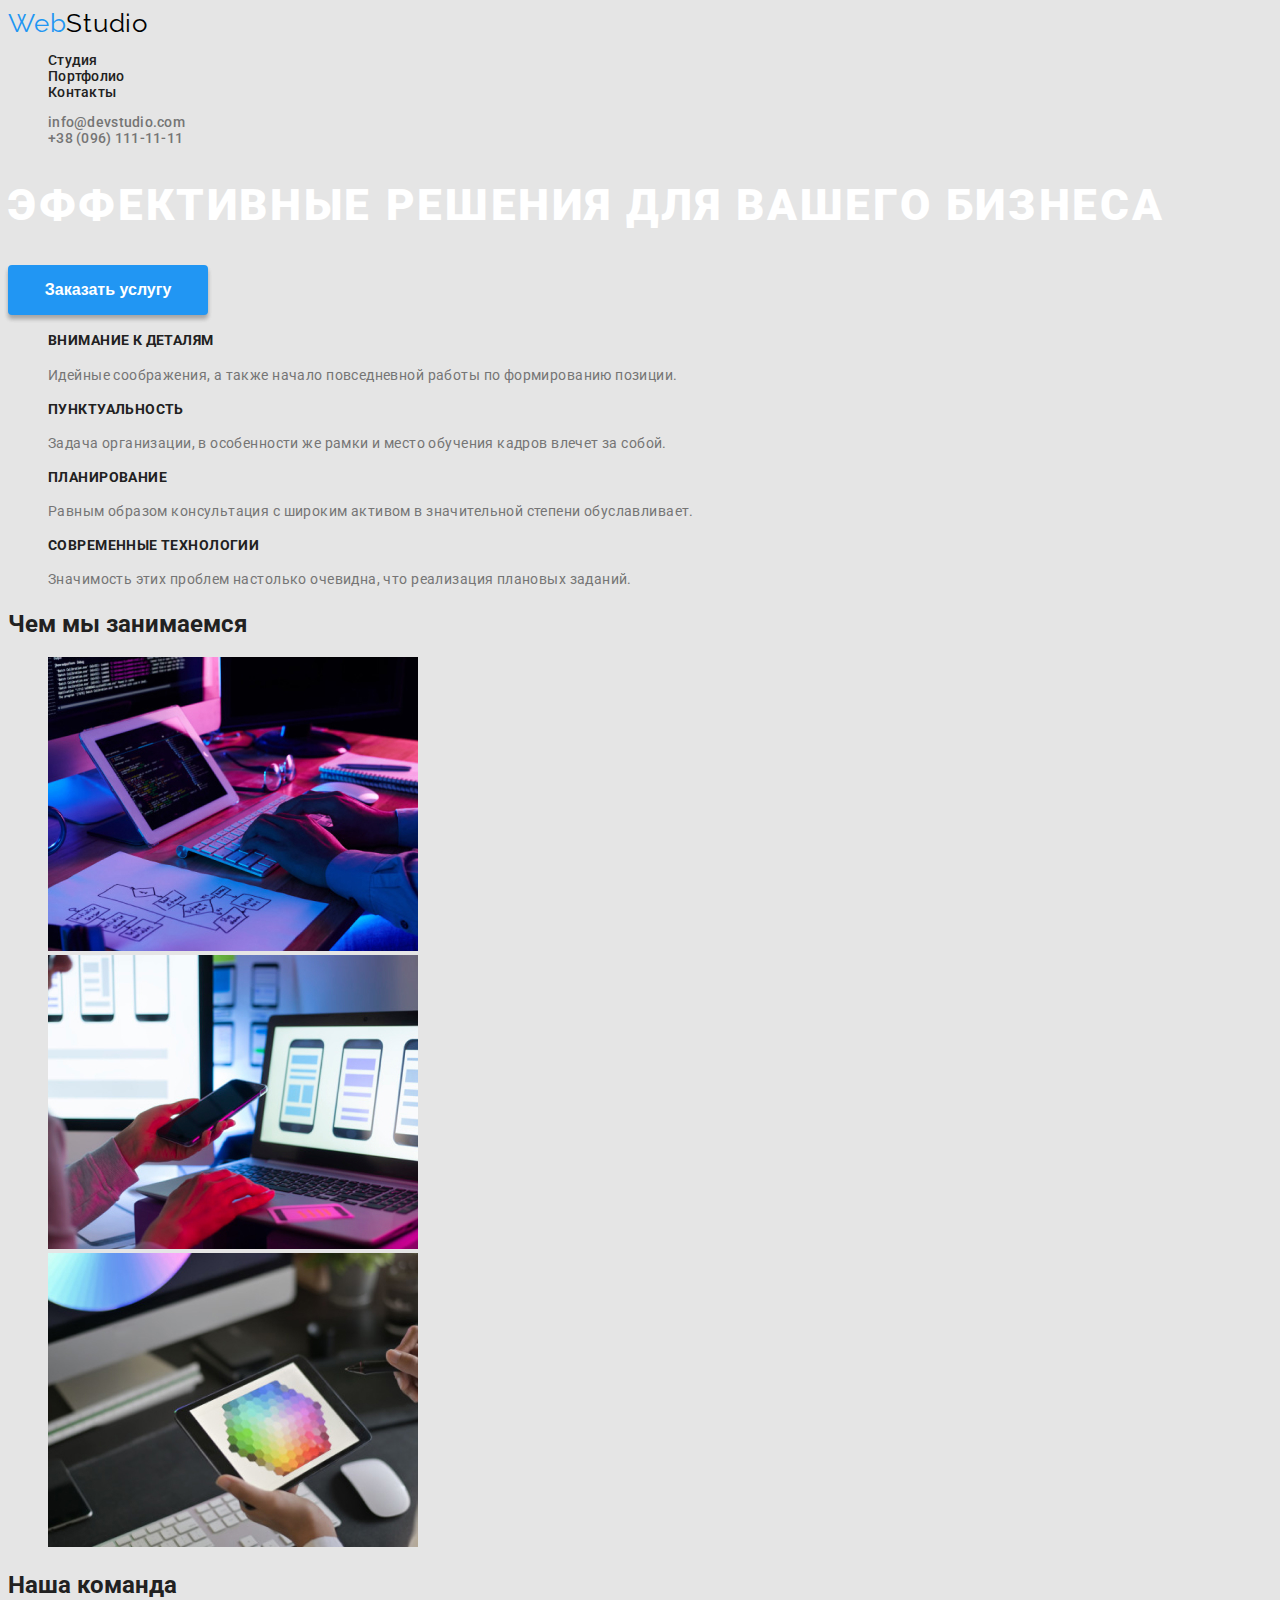
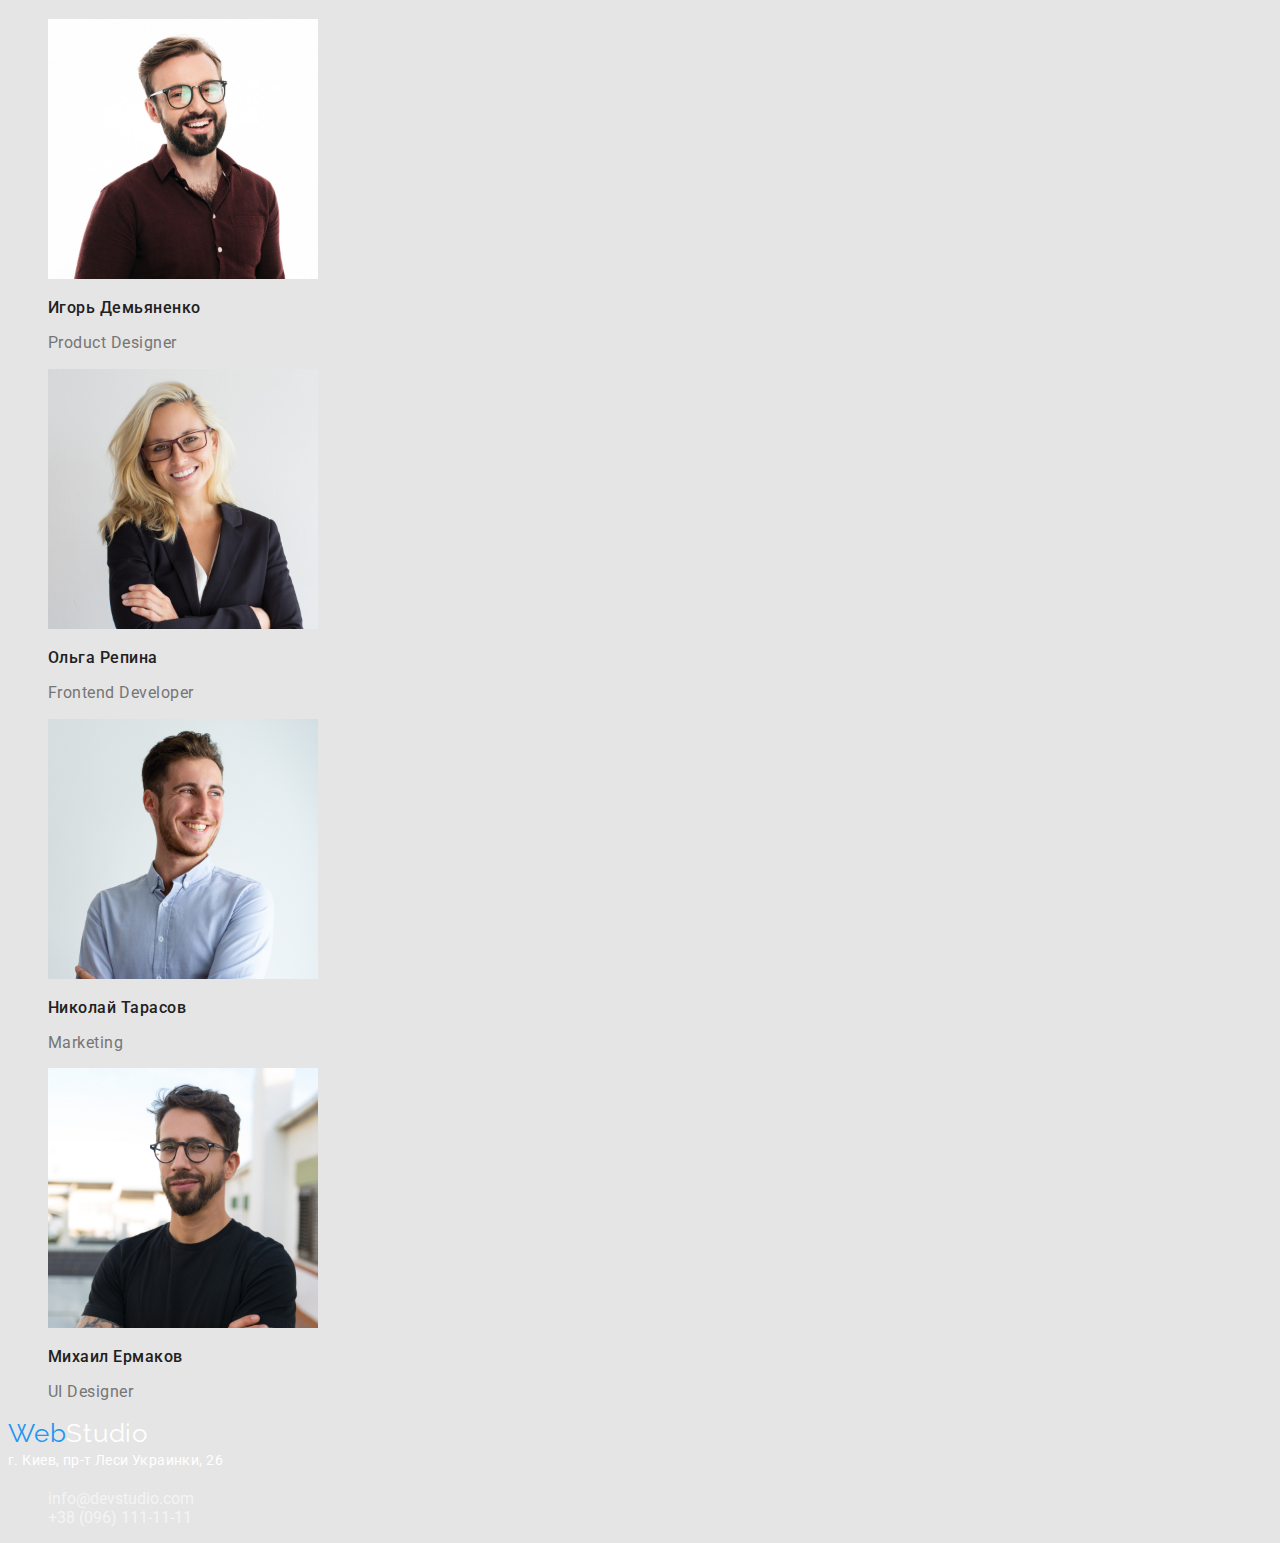
<file: index.html>
<!DOCTYPE html>
<html lang="ru">
<head>
    <meta charset="UTF-8">
    <meta http-equiv="X-UA-Compatible" content="IE=edge">
    <meta name="viewport" content="width=device-width, initial-scale=1.0">
    <title>Web Studio</title>
    <link href="https://fonts.googleapis.com/css2?family=Raleway:wght@700&family=Roboto:wght@400;500;700;900&display=swap" rel="stylesheet">
    <link rel="stylesheet" href="css/styles.css">
</head>
<body> 
    <header>
                                <!--navigation -->
        <nav>
                <a href="index.html" class="logo"> <span class="logocolor">Web</span>Studio</a>
                <ul class="site-nav">
                    <li> <a href="index.html" class="link">Студия</a></li>
                    <li> <a href="portfolio.html" class="link">Портфолио</a></li>
                    <li> <a href="" class="link">Контакты</a></li>
                </ul>
        </nav>
                                <!--mail,phone -->
            <ul class="connections">
                <li><a href="mailto:info@devstudio.com" class="connect" >info@devstudio.com</a></li>
                <li><a href="tel:+380961111111" class="connect">+38 (096) 111-11-11</a></li>
            </ul>
    </header>
                                    <!--main -->
    <main>
        <div>
                                <!--banner and button -->
            <section>
                <h1 class="tagline">ЭФФЕКТИВНЫЕ РЕШЕНИЯ ДЛЯ ВАШЕГО БИЗНЕСА </h1>
                <button type="button" class="but_order" >Заказать услугу</button>
            </section>
                                <!--advantages -->
        <section>
            <ul class="lis" >
                <li>
                    <h3 class="head_advantage" > ВНИМАНИЕ К ДЕТАЛЯМ</h3>
                    <p class="advantage" >Идейные соображения, а также начало повседневной работы по формированию позиции.</p>
                </li>
                <li>
                    <h3 class="head_advantage">ПУНКТУАЛЬНОСТЬ</h3>
                    <p class="advantage" >Задача организации, в особенности же рамки и место обучения кадров влечет за собой.</p>
                </li>
                <li>
                    <h3 class="head_advantage">ПЛАНИРОВАНИЕ</h3>
                    <p class="advantage">Равным образом консультация с широким активом в значительной степени обуславливает.</p>
                </li>
                <li>
                    <h3 class="head_advantage">СОВРЕМЕННЫЕ ТЕХНОЛОГИИ</h3>
                    <p class="advantage">Значимость этих проблем настолько очевидна, что реализация плановых заданий.</p>
                </li>
            </ul>
    </section>
                                <!--What are we doing -->
    <section>
                <h2 class="we_doing" >Чем мы занимаемся</h2>
                    <ul class="lis">
                        <li> <img src="./images/box1.jpg" alt="человек печатает на клавиатуре" width="370"></li>
                        <li> <img src="./images/box2.jpg" alt="человек возле компьютера с телефоном" width="370"></li>
                        <li> <img src="./images/box3.jpg" alt="человек с планшетом в руках" width="370"></li>
                    </ul>
        </section>
                                    <!--our team -->
        <section>
                <h2 class="our_team_head" >Наша команда</h2>
                    <ul class="lis" >
                    <li> 
                        <img src="./images/team-card-1.jpg" alt="мужчина в очках и бордовой рубашке" width="270">
                        <h3 class="our_team_names" >Игорь Демьяненко</h3>
                        <p class="our_team_descrip">Product Designer</p>
                    </li>
                    <li>
                        <img src="./images/team-card-2.jpg" alt="женщина в черном пиджаке" width="270">
                        <h3 class="our_team_names">Ольга Репина</h3>  
                        <p class="our_team_descrip" >Frontend Developer</p>
                    </li>
                    <li>
                        <img src="./images/team-card-3.jpg" alt="мужчина в голубой рубашке" width="270">
                        <h3 class="our_team_names">Николай Тарасов</h3> 
                        <p class="our_team_descrip" >Marketing</p>
                    </li>
                    <li>
                        <img src="./images/team-card-4.jpg" alt="мужчина в очках и черной футболке" width="270">
                        <h3 class="our_team_names">Михаил Ермаков</h3> 
                        <p class="our_team_descrip">UI Designer</p>
                    </li>
                    </ul>
        </section>
    </div>
</main>
                                <!--basement -->
        <footer>
            <a href="index.html" class="logo"> <span class="logocolor">Web</span><span class="logocolor_white">Studio </span></a>
            <address class="addres" >
                г. Киев, пр-т Леси Украинки, 26
            </address>
                <ul class="connect_foot_lis" >
                    <li><a href="mailto:info@devstudio.com" class="connect_foot" >info@devstudio.com</a></li>
                    <li><a href="tel:+380961111111" class="connect_foot" >+38 (096) 111-11-11</a></li>
                </ul>
        </footer>
</body>
</html>
</file>
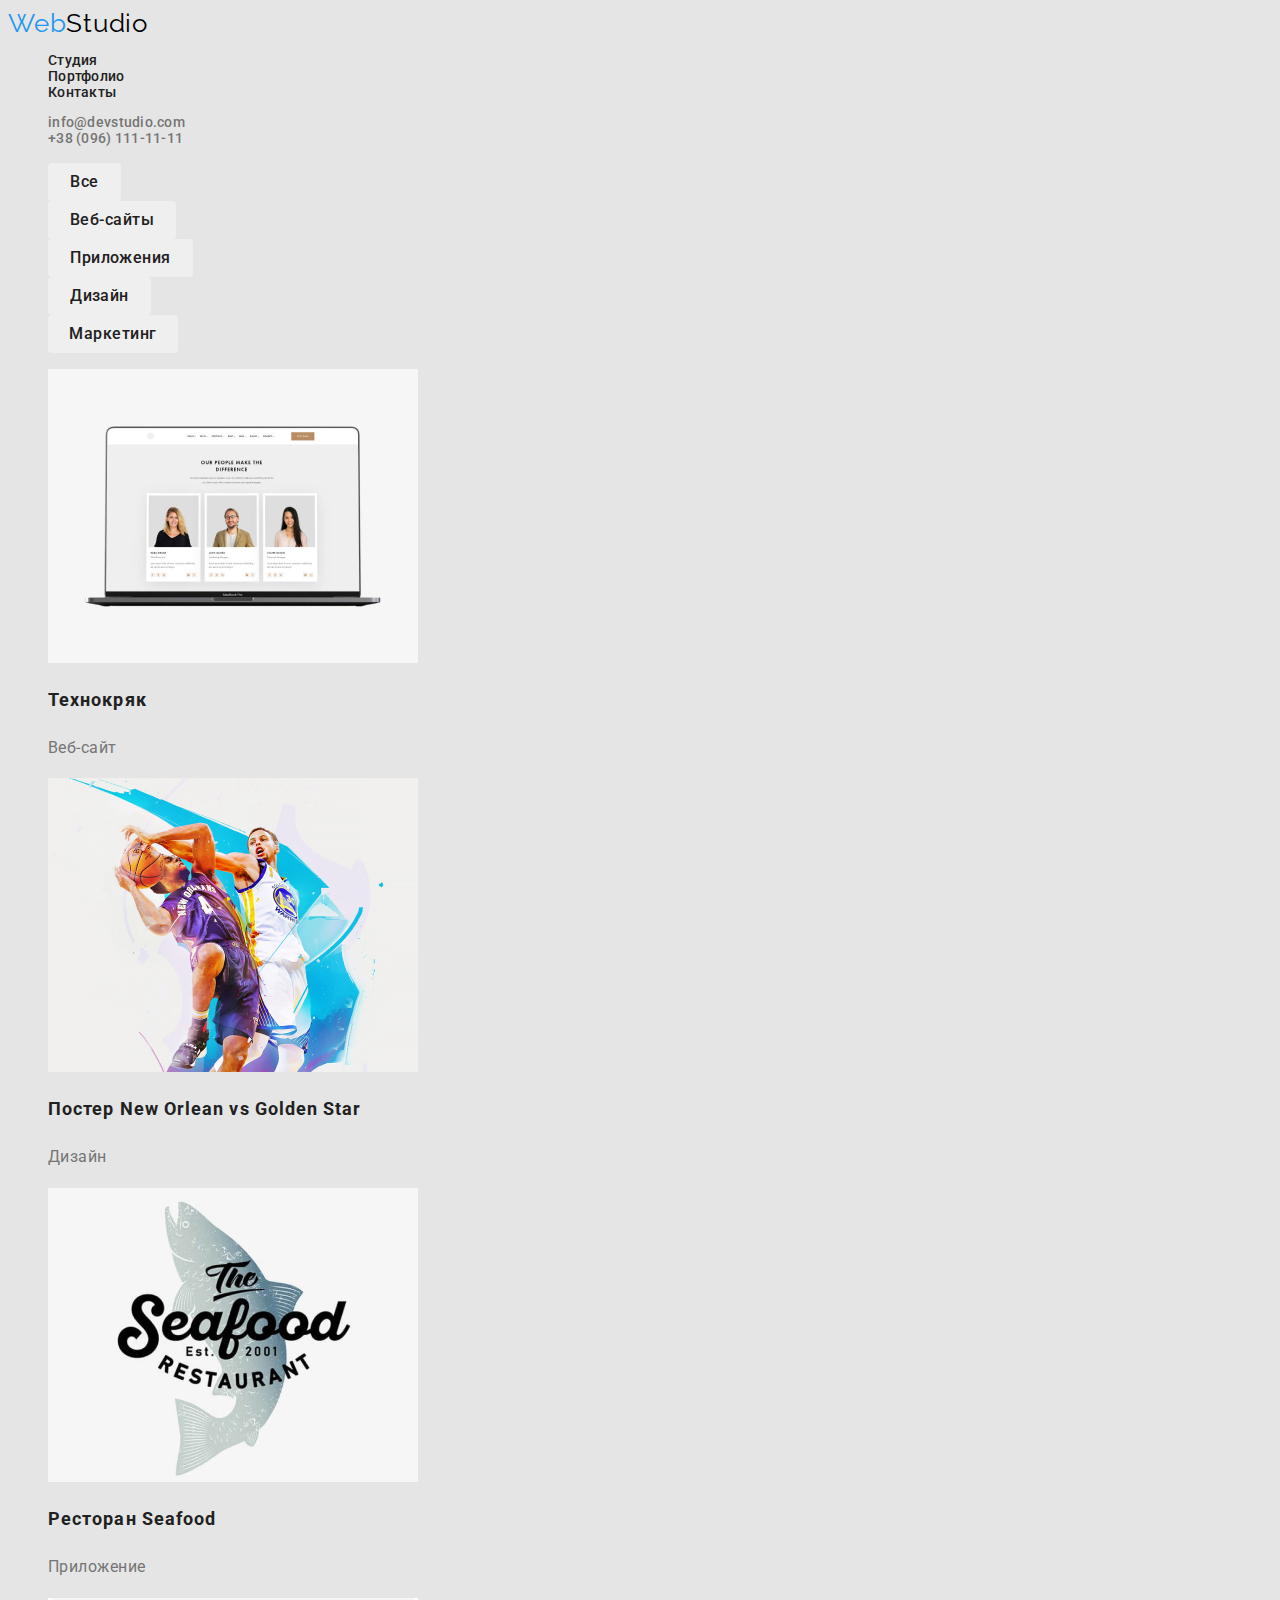
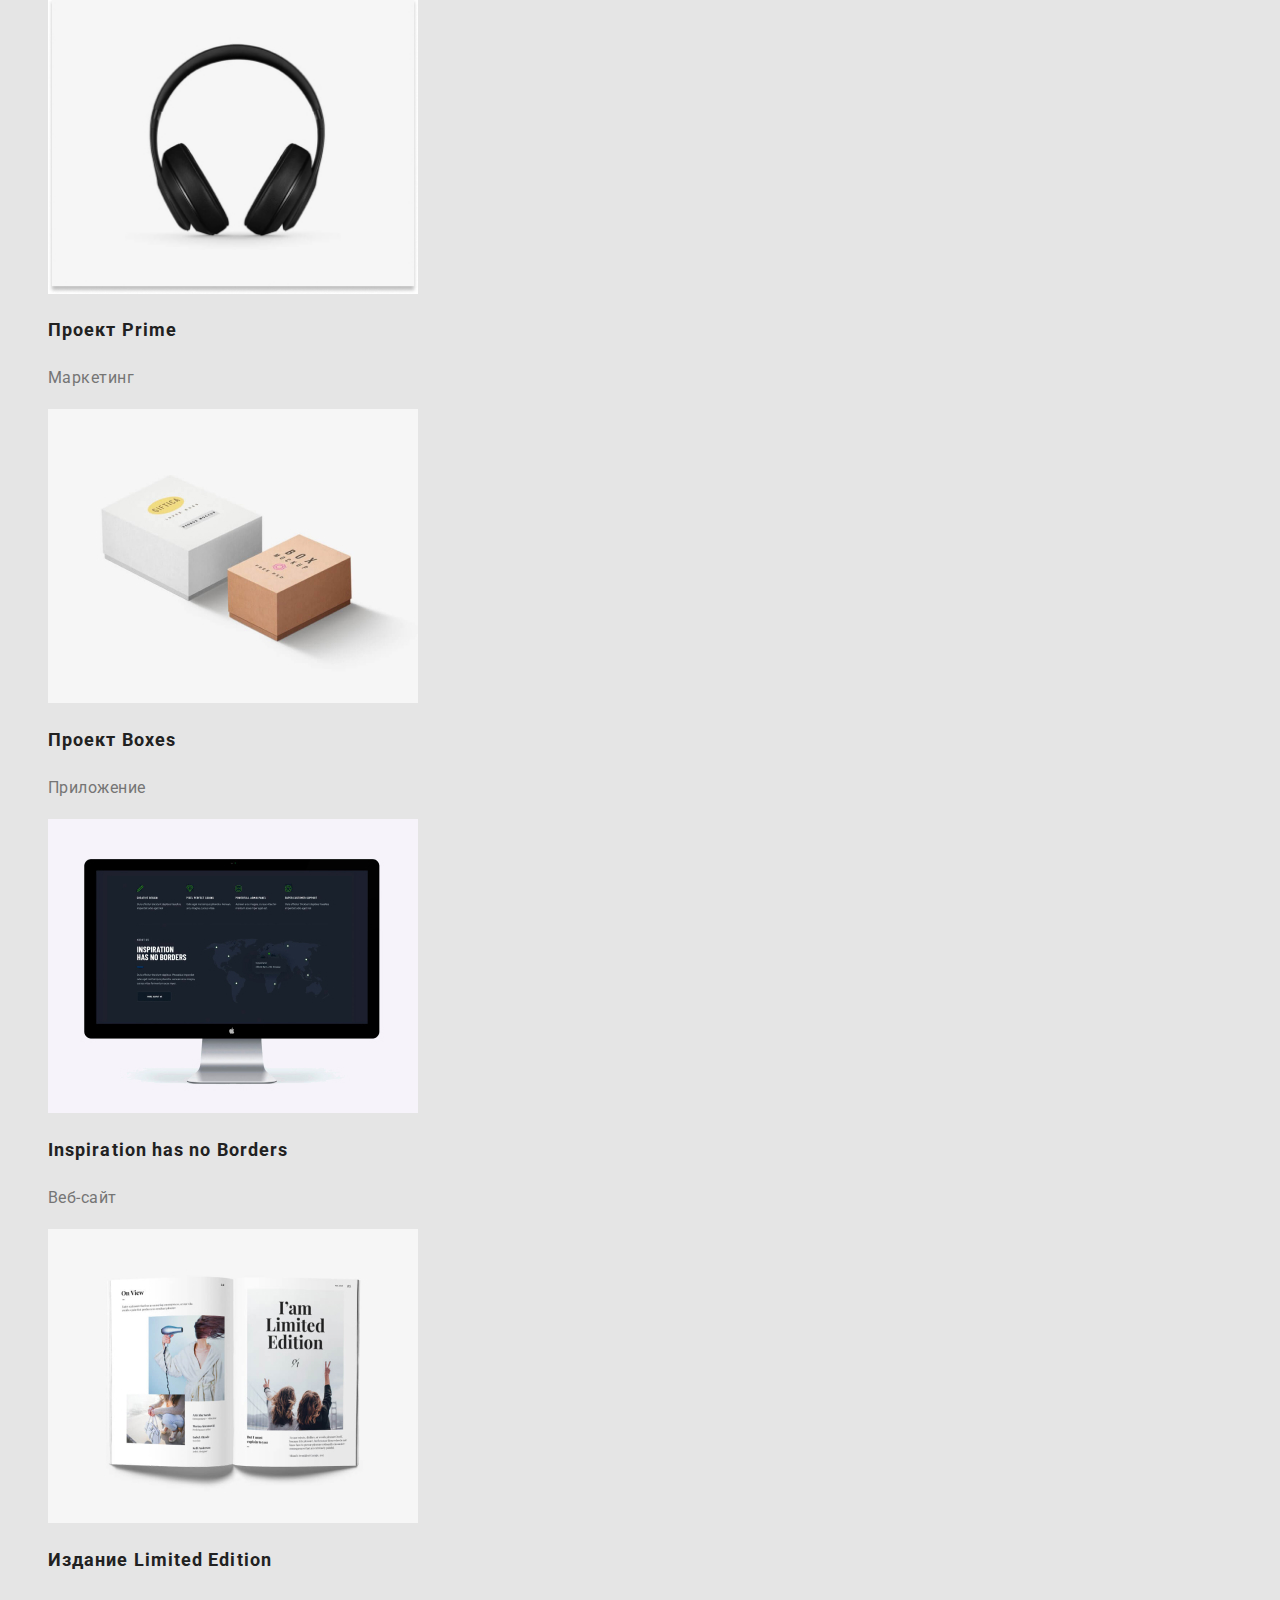
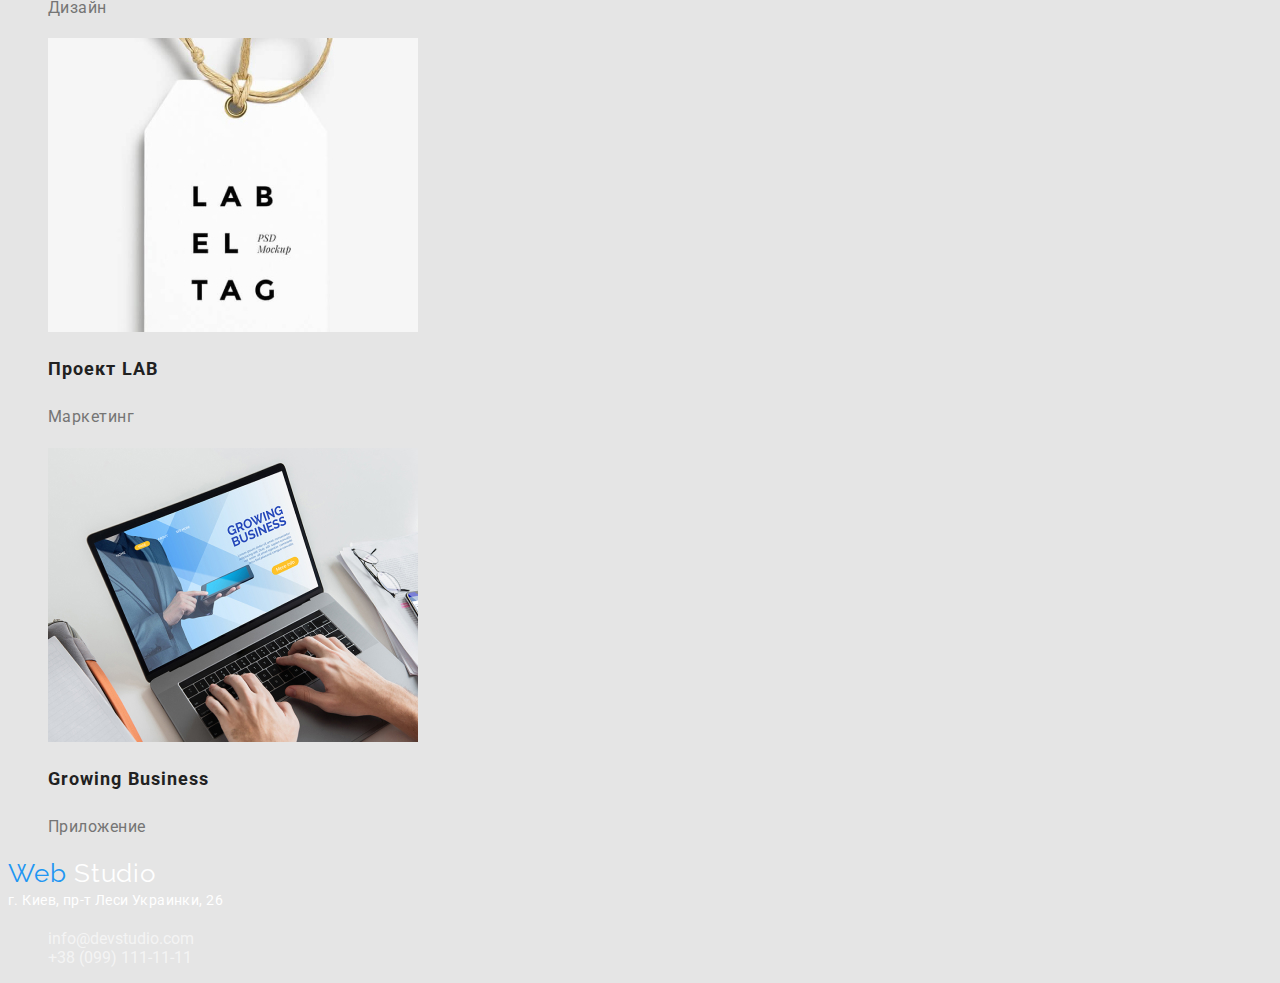
<file: portfolio.html>
<!DOCTYPE html>
<html lang="ru">
<head>
    <meta charset="UTF-8">
    <meta http-equiv="X-UA-Compatible" content="IE=edge">
    <meta name="viewport" content="width=device-width, initial-scale=1.0">
    <title>portfolio</title>
    <link href="https://fonts.googleapis.com/css2?family=Raleway:wght@700&family=Roboto:wght@400;500;700;900&display=swap" rel="stylesheet">

    <link rel="stylesheet" href="css/styles.css">
</head>
<body>
    <header>
                                <!--navigation -->
        <nav>
            <a href="index.html" class="logo"> <span class="logocolor">Web</span>Studio</a>
                <ul class="site-nav">
                    <li> <a href="index.html" class="link">Студия</a></li>
                    <li> <a href="portfolio.html" class="link">Портфолио</a></li>
                    <li> <a href="" class="link">Контакты</a></li>
                </ul>
        </nav>
                                <!--mail,phone -->
            <ul class="connections">
                <li><a href="mailto:info@devstudio.com" class="connect" >info@devstudio.com</a></li>
                <li><a href="tel:+380961111111" class="connect">+38 (096) 111-11-11</a></li>
            </ul>
    </header>
                                    <!--main -->
    <main>
        <section> 
            <h1 style='display: none;'>Наши работы</h1>
        </section>
                                <!--list of works -->
            <section>
                <ul class="lis_buttons" >
                    <li><button type="button" class="lis_buttons_each">Все</button></li>
                    <li><button type="button" class="lis_buttons_each_sites">Веб-сайты</button></li>
                    <li><button type="button" class="lis_buttons_each_apps">Приложения</button></li>
                    <li><button type="button" class="lis_buttons_each_design">Дизайн</button></li>
                    <li><button type="button" class="lis_buttons_each_market">Маркетинг</button></li>
                </ul>
                <ul class="lis">
                    <li> 
                        <img src="./images/portfolio-img1.jpg" alt="открытый ноутбук с изображением людей" width="370">
                        <h2 class="list_of_wor_names" >Технокряк</h2>
                        <p class="list_of_wor_names_descrip">Веб-сайт</p>
                    </li>
                    <li>
                        <img src="./images/portfolio-img2.jpg" alt="баскетболисты в прыжке с мячом" width="370">
                        <h2 class="list_of_wor_names">Постер New Orlean vs Golden Star</h2> 
                        <p class="list_of_wor_names_descrip">Дизайн</p>
                    </li>
                    <li>
                        <img src="./images/portfolio-img3.jpg" alt="логотип ресторана Seafood" width="370">
                        <h2 class="list_of_wor_names">Ресторан Seafood</h2> 
                        <p class="list_of_wor_names_descrip">Приложение</p>
                    </li>
                    <li>
                        <img src="./images/portfolio-img4.jpg" alt="накладные наушники" width="370">
                        <h2 class="list_of_wor_names">Проект Prime</h2>
                        <p class="list_of_wor_names_descrip">Маркетинг</p>
                    </li>
                    <li>
                        <img src="./images/portfolio-img5.jpg" alt="нарисованные коробки с надписями" width="370">
                        <h2 class="list_of_wor_names">Проект Boxes</h2> 
                        <p class="list_of_wor_names_descrip">Приложение</p>
                    </li>
                    <li>
                        <img src="./images/portfolio-img6.jpg" alt="монитор с изображением материков и статей" width="370">
                        <h2 class="list_of_wor_names">Inspiration has no Borders</h2> 
                        <p class="list_of_wor_names_descrip">Веб-сайт</p>
                    </li>
                    <li>
                        <img src="./images/portfolio-img7.jpg" alt="раскрытая книга со статьями и фото" width="370">
                        <h2 class="list_of_wor_names">Издание Limited Edition</h2> 
                        <p class="list_of_wor_names_descrip">Дизайн</p>
                    </li>
                    <li>
                        <img src="./images/portfolio-img8.jpg" alt="бейдж на веревке в надписями" width="370">
                        <h2 class="list_of_wor_names">Проект LAB</h2> 
                        <p class="list_of_wor_names_descrip">Маркетинг</p>
                    </li>
                    <li>
                        <img src="./images/portfolio-img9.jpg" alt="человек печатает на ноутбуке" width="370">
                        <h2 class="list_of_wor_names" >Growing Business</h2> 
                        <p class="list_of_wor_names_descrip">Приложение</p>
                    </li>
                    </ul>
        </section>
</main>
                                <!--basement -->
        <footer>
            <a href="index.html" class="logo"> <span class="logocolor">Web</span> <span class="logocolor_white">Studio</span> </a>
            <address class="addres">
                г. Киев, пр-т Леси Украинки, 26
            </address>
                <ul class="lis">
                    <li><a href="mailto:info@devstudio.com" class="connect_foot" >info@devstudio.com</a></li>
                    <li><a href="tel:+380991111111" class="connect_foot" >+38 (099) 111-11-11</a></li>
                </ul>
        </footer>
</body>
</html>
</file>
<file: css/styles.css>
:root {
  --primary-text-color: #212121;
  --head-text-color: #000000;
  --subsidiary-color: #2196F3;
  --primary-white-color: #E5E5E5;
  --lower-text-color: #757575;
  --tagline-text-color: #fff;
  --contacts-color: rgba(255, 255, 255, 0.6);
}

body {
  background-color: var(--primary-white-color);
  color: var(--primary-text-color);
  font-family: 'Roboto', sans-serif;
  
}


/* логотип */
.logo {
  color: var(--head-text-color);
  font-family: Raleway, sans-serif;
  font-size: 26px;
  line-height: 1.19;
  letter-spacing: 0.03em;
  text-decoration: none;
}
.logocolor {
  color: var(--subsidiary-color);
}
.logocolor_white {
  color: var(--tagline-text-color);
}

/* navigation */

.site-nav {
  font-weight: 500;
  font-size: 14px;
  line-height: 1.14;
  letter-spacing: 0.02em;
  list-style:none;
  color: var(--primary-text-color);
}
.link{
  text-decoration: none;
  color: var(--primary-text-color);
}

.link:hover,
.link:focus {

  color: var(--subsidiary-color);
}


/* mail,phone */

.connections{
    font-weight: 500;
    font-size: 14px;
    line-height: 1.14;
    letter-spacing: 0.02em;
    color: var(--primary-text-color);
    list-style:none;
}
.connect{
  color: var(--lower-text-color);
  text-decoration: none;
}
.connect:hover,
.connect:focus {
  color: var(--subsidiary-color);
}

/* banner and button */

.tagline{
color: var(--tagline-text-color);
font-weight: 900;
font-size: 44px;
line-height: 1.36;
letter-spacing: 0.06em;
}

.but_order{
  color: var(--tagline-text-color);
  background-color: var(--subsidiary-color);
  font-weight: 700;
  font-size: 16px;
  line-height: 1.8;
  cursor: pointer;
  width: 200px;
  height:50px;
  border-radius: 4px;
  box-shadow: 0 4px 4px 0 rgba(0,0,0,0.15), 0 4px 4px 0 rgba(0,0,0,0.15);
  border: none;
}

.but_order:hover,
.but_order:focus {
  color: var(--tagline-text-color);
  background-color: var(--subsidiary-color);
}



/* advantages */

.head_advantage {
    font-weight: 700;
    font-size: 14px;
    line-height: 1.4;
    letter-spacing: 0.03em;
    color: var(--primary-text-color);
}

.advantage {
    font-size: 14px;
    line-height: 1.46;
    letter-spacing: 0.03em;
    color: var(--lower-text-color);
}

/* What are we doing */
.we_doing .our_team_head {

      font-weight: 700;
      font-size: 36px;
      line-height: 16;
      letter-spacing: 0.03em;
      color: var(--primary-text-color);
}


/* our team */

.our_team_names {
font-weight: 500;
font-size: 16px;
line-height: 1.18;
letter-spacing: 0.03em;
color: var(--primary-text-color);
}

.our_team_descrip{
font-size: 16px;
line-height: 1.18;
letter-spacing: 0.03em;
color: var(--lower-text-color);
}


/* basement */


.connect_foot {
  color: var(--contacts-color);
  text-decoration: none;
}

.connect_foot:hover,
.connect_foot:focus {
  color: var(--subsidiary-color);
}

.connect_foot_lis {
  list-style:none;
}

.addres{
font-style: normal;
font-size: 14px;
line-height: 1.7;
letter-spacing: 0.03em;
color: var(--tagline-text-color);
}

.lis{
  list-style:none;
}


     /* portfolio */


     /* list of works */

     .lis_buttons{
      list-style:none;

     }

   .lis_buttons_each{
      font-family: inherit;
      width: 73px;
      height: 38px;
      border-radius: 4px;
      font-weight: 500;
      font-size: 16px;
      line-height: 1.6;
      letter-spacing: 0.03em;
      color: var(--primary-text-color);
      border: none;
      cursor: pointer;
  }

  .lis_buttons_each:hover,
  .lis_buttons_each:focus {
    font-family: inherit;
    color: var(--tagline-text-color);
    background-color: var(--subsidiary-color);
    font-weight: 500;
    font-size: 16px;
    line-height: 1.8;
    letter-spacing: 0.03em;
  }

  .lis_buttons_each_sites{
    font-family: inherit;
    width: 128px;
    height:38px;
    list-style:none;
    cursor: pointer;
    border-radius: 4px;
    font-weight: 500;
    font-size: 16px;
    line-height: 1.6;
    letter-spacing: 0.03em;
    color: var(--primary-text-color);
    border: none;
  }

  .lis_buttons_each_sites:hover,
  .lis_buttons_each_sites:focus {
    font-family: inherit;
    color: var(--tagline-text-color);
    background-color: var(--subsidiary-color);
    font-weight: 500;
    font-size: 16px;
    line-height: 1.8;
    letter-spacing: 0.03em;
  }

      .lis_buttons_each_apps{
      font-family: inherit;
      width: 145px;
      height:38px;
      list-style:none;
      cursor: pointer;
      border-radius: 4px;
      font-weight: 500;
      font-size: 16px;
      line-height: 1.6;
      letter-spacing: 0.03em;
      color: var(--primary-text-color);
      border: none;
      }

      .lis_buttons_each_apps:hover,
      .lis_buttons_each_apps:focus {
        font-family: inherit;
        color: var(--tagline-text-color);
        background-color: var(--subsidiary-color);
        font-weight: 500;
        font-size: 16px;
        line-height: 1.8;
        letter-spacing: 0.03em;
      }

      .lis_buttons_each_design{
        font-family: inherit;
        width: 103px;
        height:38px;
        list-style:none;
        cursor: pointer;
        border-radius: 4px;
        font-weight: 500;
        font-size: 16px;
        line-height: 1.6;
        letter-spacing: 0.03em;
        color: var(--primary-text-color);
        border: none;
      }

      .lis_buttons_each_design:hover,
      .lis_buttons_each_design:focus {
        font-family: inherit;
        color: var(--tagline-text-color);
        background-color: var(--subsidiary-color);
        font-weight: 500;
        font-size: 16px;
        line-height: 1.8;
        letter-spacing: 0.03em;
      }

      .lis_buttons_each_market{
        font-family: inherit;
        width: 130px;
        height:38px;
        list-style:none;
        cursor: pointer;
        border-radius: 4px;
        font-weight: 500;
        font-size: 16px;
        line-height: 1.6;
        letter-spacing: 0.03em;
        color: var(--primary-text-color);
        border: none;
      }

      .lis_buttons_each_market:hover,
      .lis_buttons_each_market:focus {
        font-family: inherit;
        color: var(--tagline-text-color);
        background-color: var(--subsidiary-color);
        font-weight: 500;
        font-size: 16px;
        line-height: 1.8;
        letter-spacing: 0.03em;
      }

  /* list of works photo */

  .list_of_wor_names {
    font-weight:700;
    font-size: 18px;
    line-height: 2;
    letter-spacing: 0.06em;
  }

  .list_of_wor_names_descrip {
      font-size: 16px;
      line-height: 1.8;
      letter-spacing: 0.03em;
      color: var(--lower-text-color);
  }






/* dbbwbwrnw */
</file>
